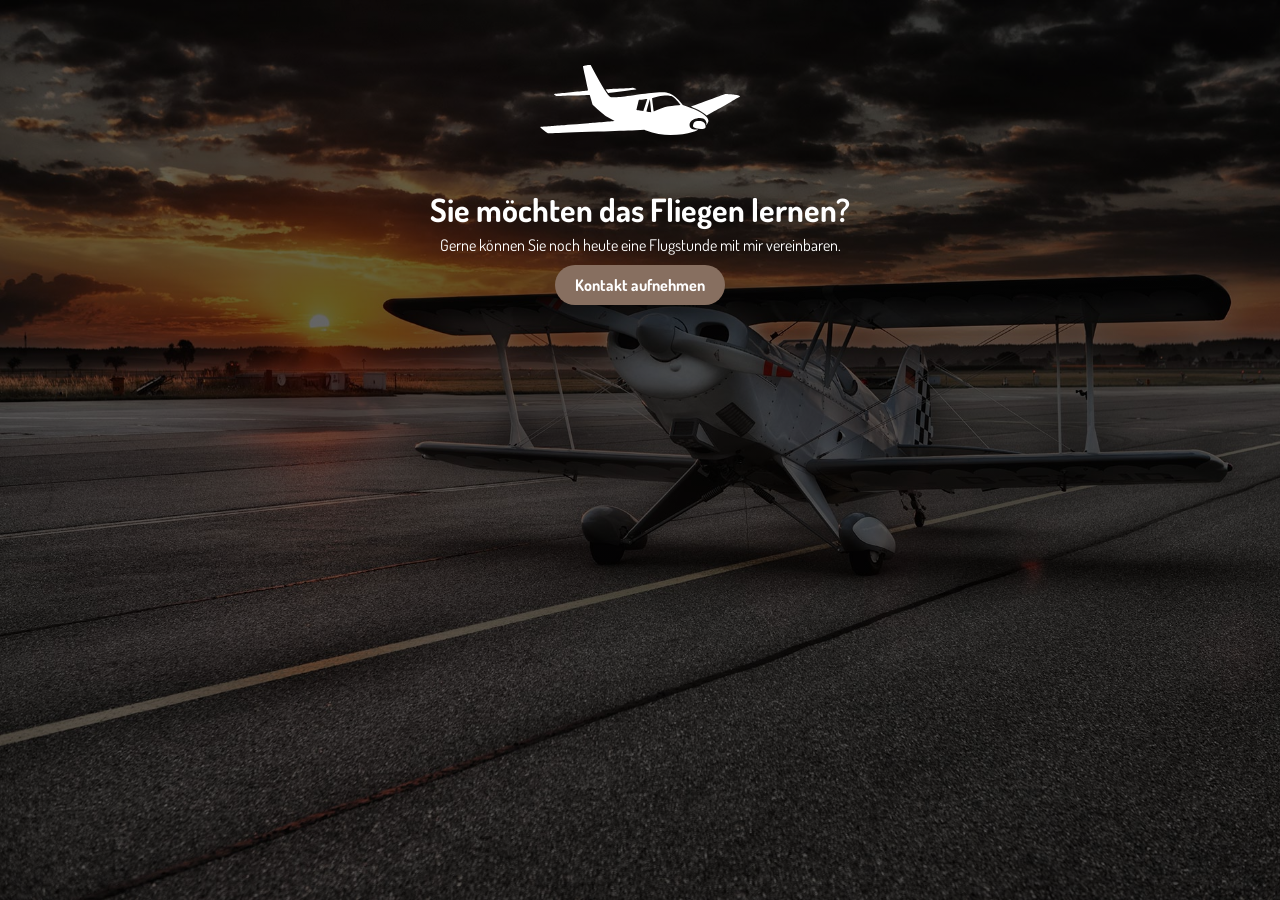
<file: index.html>
<!doctype html>
<html lang="de">
  <head>
    <meta charset="utf-8" />
    <meta name="viewport" content="width=device-width, initial-scale=1.0" />
    <title>DreamFly-Flugschule</title>

    <link
      href="https://fonts.googleapis.com/css?family=Dosis:300,400,700,800"
      rel="stylesheet"
    />
    <link href="./styles/main.css" rel="stylesheet" type="text/css" />
  </head>
  <body>
    <header class="header">
      <img src="img/872480.svg" alt="Flugzeug-Logo" class="logo" />
    </header>
    <main class="main">
      <h1 class="main--heading">Sie möchten das Fliegen lernen?</h1>
      <p>Gerne können Sie noch heute eine Flugstunde mit mir vereinbaren.</p>
      <a href="#" class="button">Kontakt aufnehmen</a>
    </main>
  </body>
</html>
</file>
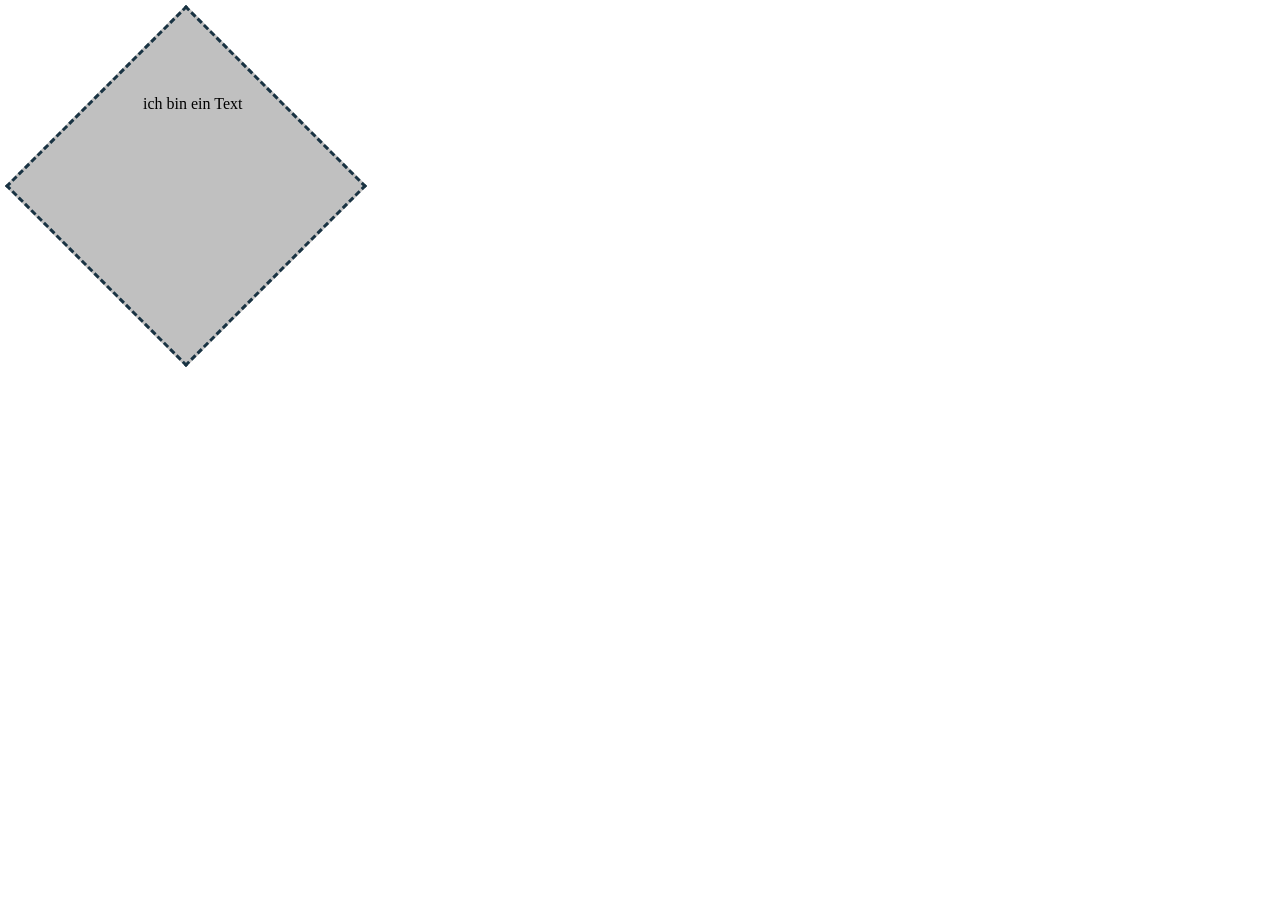
<file: index4.html>
<!doctype html>
<html lang="de">
  <head>
    <meta charset="UTF-8" />
    <meta name="viewport" content="width=device-width, initial-scale=1.0" />
    <title>Document</title>
    <style type="text/css">
      .box {
        background-color: #c0c0c0;
        border-style: dashed;
        border-color: #193343;
        width: 250px;
        height: 250px;
        transform: translate(50px, 50px) rotate(45deg);
      }
      .test {
        transform: rotate(-45deg);
      }
    </style>
  </head>
  <body>
    <div class="box"><div class="test">ich bin ein Text</div></div>
  </body>
</html>
</file>
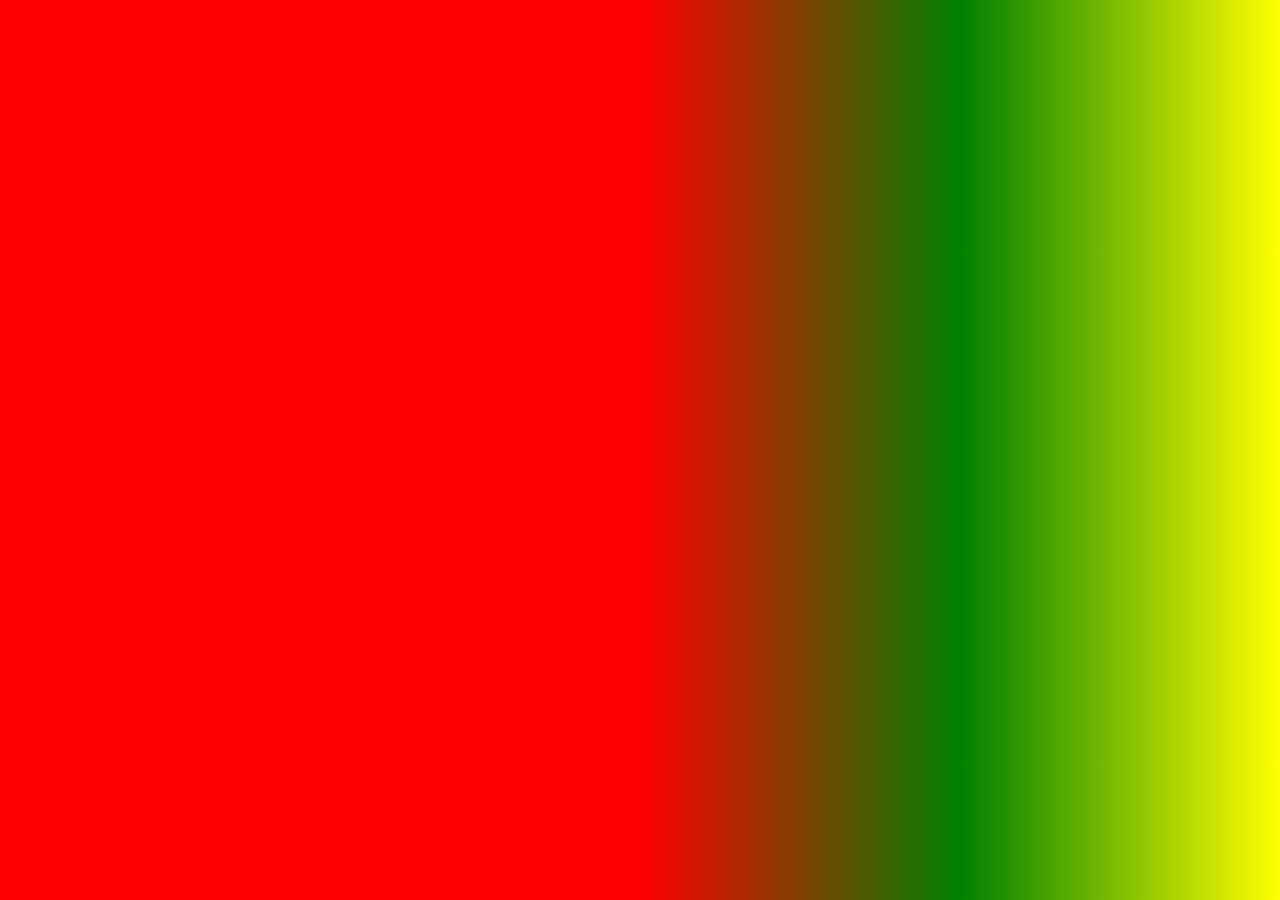
<file: index5.html>
<!doctype html>
<html lang="en">
  <head>
    <meta charset="UTF-8" />
    <meta name="viewport" content="width=device-width, initial-scale=1.0" />
    <title>Document</title>
    <style type="text/css">
      * {
        padding: 0;
        margin: 0;
        box-sizing: border-box;
      }
      html {
        width: 100%;
        height: 100%;
        background-image: linear-gradient(to left, yellow, green 25%, red 50%);
      }
    </style>
  </head>
  <body></body>
</html>
</file>
<file: styles/main.css>
* {
  margin: 0;
  padding: 0;
  box-sizing: border-box;
}

html {
  height: 100%;
  background-image:
    linear-gradient(to bottom, rgba(0, 0, 0, 0.6), rgba(0, 0, 0, 0.6)),
    url("../img/pexels-pixabay-45230.jpg");
  background-size: cover;
  background-repeat: no-repeat;
  background-attachment: fixed;
  font-family: Dosis, sans-serif;
}
.header {
  text-align: center;
}
.logo {
  max-width: 200px;
  margin-top: 50px;
  margin-bottom: 35px;

  animation-name: animate-logo-position;
  animation-duration: 10s;
  animation-timing-function: ease-in-out;
  animation-iteration-count: 1;
}
@keyframes animate-logo-position {
  0% {
    transform: translate(-60vw, 0px);
    opacity: 0;
  }
  10% {
    opacity: 0.1;
  }
  50% {
    transform: translate(-20vw, 50px);
    opacity: 0.7;
  }
  80% {
    transform: translate(20vw, -50px);
    opacity: 0.9;
  }
  100% {
    transform: translate(0px, 0px);
    opacity: 1;
  }
}
.main {
  color: white;
  text-align: center;
}
.main--heading {
  margin-bottom: 5px;
}
/*
 @keyframes animation-color {
    0%, 100% {
        color: green;
    }
    33% {
        color: red;
    }
    66% {
        color: yellow;
    }
 }
*/
.button {
  margin-top: 10px;
  font-weight: bold;
  color: white;
  text-decoration: none;
  background-color: rgb(135, 111, 96);
  padding: 10px 20px 10px 20px;
  display: inline-block;
  border-radius: 10000000px;

  transition: background-color 0.5s ease-in;
  /*color 1s;*/
}
.button:hover {
  background-color: rgba(56, 46, 40);
  /* color: yellow
  transition: all 0.5;
  zeile 57 sagt dass alles mit .5 sec animiert werden soll....in zeile
  52 steht aber ein anderer wert. also wird beim 
  hover 57 angewandt und beim mouse-out zeile 52*/

  /*
    animation-name: animation-color;
    animation-duration: 10s;
    animation-timing-function: linear;
    animation-iteration-count: 1;
    */
}
.button:active {
  background-color: green;
}
</file>
